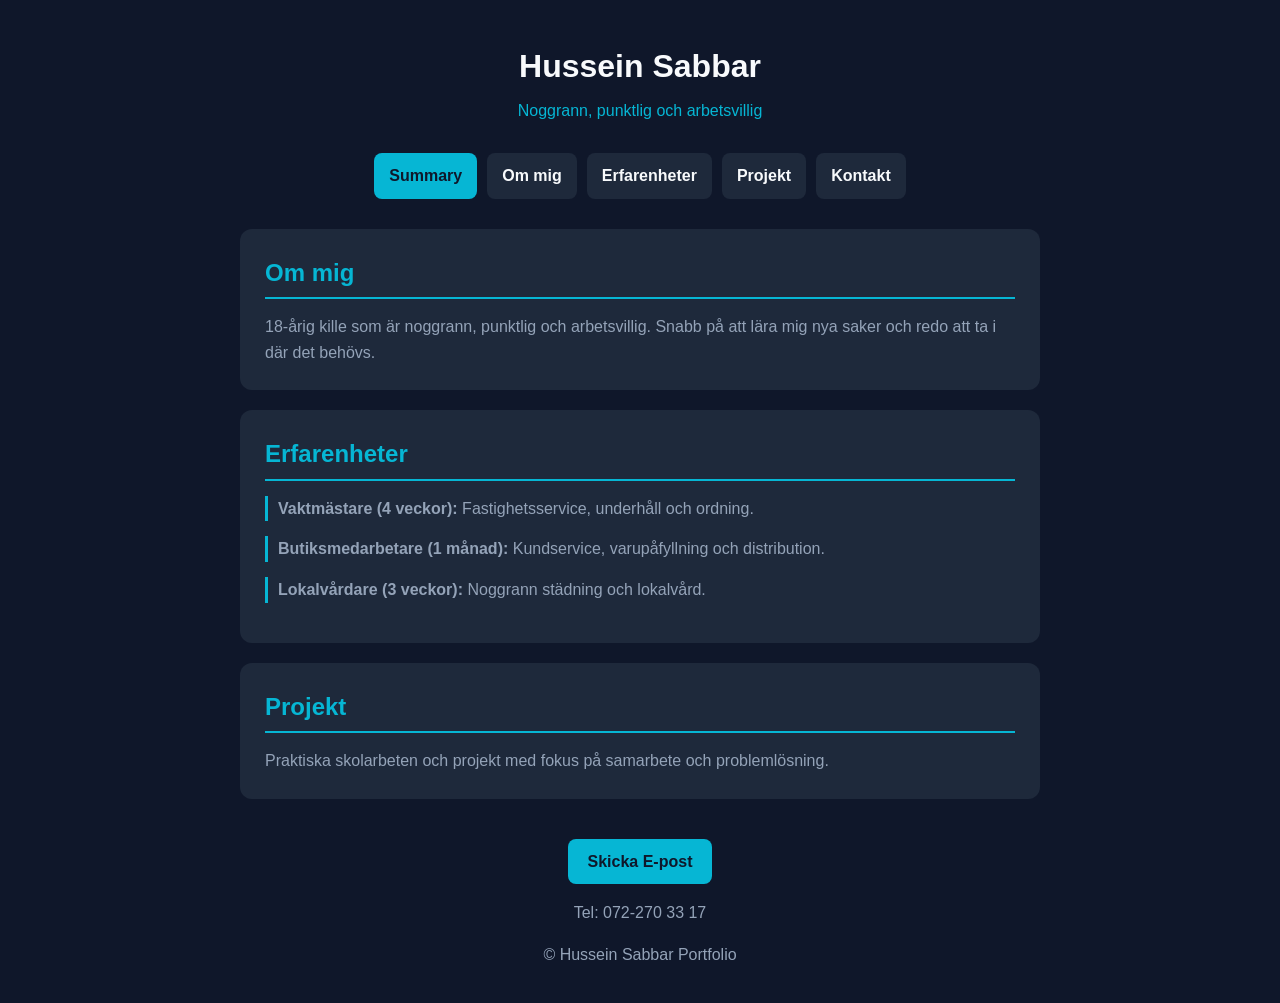
<file: index.html>
<!DOCTYPE html>
<html lang="sv">
<head>
    <meta charset="UTF-8">
    <meta name="viewport" content="width=device-width, initial-scale=1.0">
    <title>Hussein Sabbar | Portfolio</title>
    <link rel="stylesheet" href="style.css">
</head>
<body>
    <div id="container">
        <header>
            <h1>Hussein Sabbar</h1>
            <p class="subtitle">Noggrann, punktlig och arbetsvillig</p>
        </header>

        
        <nav aria-label="Huvudmeny"> 
            <a href="index.html" class="active">Summary</a>
            <a href="About.html">Om mig</a> 
            <a href="Experience.html">Erfarenheter</a>
            <a href="projects.html">Projekt</a>
            <a href="Kontakt.html">Kontakt</a>
        </nav>

        <main>
            <section id="about" class="card">
                <h2>Om mig</h2>
                <p>
                    18-årig kille som är noggrann, punktlig och arbetsvillig. Snabb på att lära mig nya saker och redo att ta i där det behövs.
                </p>
            </section>

            <section id="experience" class="card">
                <h2>Erfarenheter</h2>
                <ul class="experience-list">
                    <li><strong>Vaktmästare (4 veckor):</strong> Fastighetsservice, underhåll och ordning.</li>
                    <li><strong>Butiksmedarbetare (1 månad):</strong> Kundservice, varupåfyllning och distribution.</li>
                    <li><strong>Lokalvårdare (3 veckor):</strong> Noggrann städning och lokalvård.</li>
                </ul>
            </section>

            <section id="projects" class="card">
                <h2>Projekt</h2>
                <p>Praktiska skolarbeten och projekt med fokus på samarbete och problemlösning.</p>
            </section>
        </main>

        <footer id="contact">
            <a class="btn" href="mailto:hussein.sabbar@elev.ga.ntig.se">Skicka E-post</a>
            <p>Tel: 072-270 33 17</p>
            <p>&copy; Hussein Sabbar Portfolio</p>
        </footer>
    </div>
</body>
</html>
</file>
<file: style.css>
* {
    box-sizing: border-box;
}

body {
    background-color: #0f172a;
    color: #f8fafc;
    font-family: sans-serif;
    margin: 0;
    padding: 20px;
    line-height: 1.6;
}

#container {
    max-width: 600px;
    margin: 0 auto;
}

header {
    text-align: center;
    margin-bottom: 30px;
}

header h1 {
    font-size: 2rem;
    margin-bottom: 5px;
}

.subtitle {
    color: #06b6d4;
    margin: 0;
}
nav {
    display: flex;
    justify-content: center;
    gap: 10px;
    flex-wrap: wrap;
    margin-bottom: 30px;
}

nav a {
    color: #f8fafc;
    background-color: #1e293b;
    padding: 10px 15px;
    border-radius: 8px;
    text-decoration: none;
    font-weight: bold;
}

nav a:hover, nav a.active {
    background-color: #06b6d4;
    color: #0f172a;
}
main {
    display: flex;
    flex-direction: column;
    gap: 20px;
}

.card {
    background-color: #1e293b;
    padding: 25px;
    border-radius: 12px;
}

.card h1, .card h2 {
    color: #06b6d4;
    margin-top: 0;
    margin-bottom: 15px;
    border-bottom: 2px solid #06b6d4;
    padding-bottom: 5px;
}

.card p {
    color: #94a3b8;
    margin: 0;
}
.experience-list {
    list-style: none;
    padding: 0;
    margin: 0;
}

.experience-list li {
    color: #94a3b8;
    margin-bottom: 15px;
    padding-left: 10px;
    border-left: 3px solid #06b6d4;
}
.image-grid {
    display: grid;
    grid-template-columns: 1fr;
    gap: 15px;
    margin-top: 15px;
}

img {
    max-width: 100%;
    height: auto;
    border-radius: 8px;
}
.btn {
    display: inline-block;
    background-color: #06b6d4;
    color: #0f172a;
    padding: 10px 20px;
    border-radius: 8px;
    text-decoration: none;
    font-weight: bold;
}

footer {
    text-align: center;
    margin-top: 40px;
    color: #94a3b8;
}

@media (min-width: 650px) {
    #container {
        max-width: 800px;
    }

    .image-grid {
        grid-template-columns: 1fr 1fr 1fr;
    }
}
</file>
